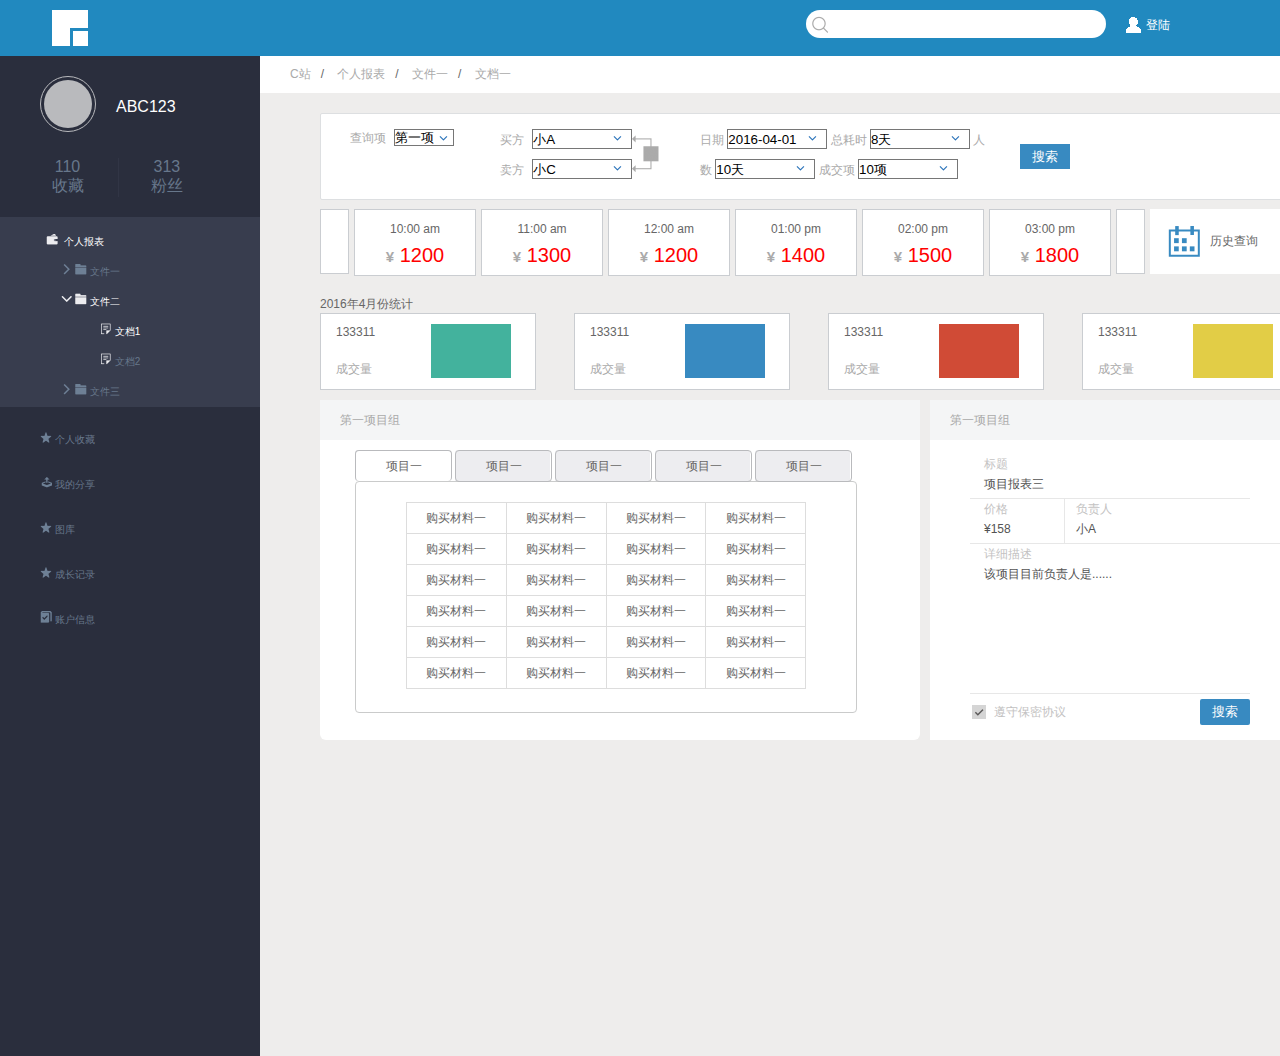
<file: IFE/task1_7/index.html>
<!DOCTYPE html>
<html>
<head>
	<title>使用HTML/CSS实现一个复杂页面</title>
	<meta charset="utf-8">
	<link rel="stylesheet" type="text/css" href="css/main.css">
	<link rel="stylesheet" type="text/css" href="css/reset.css">
</head>
<body>
<header class="header">
	<div class="inheader">
		<div class="logo clearfix">
			<img src="image/logo.png">
		</div>
		<div class="searchbar clearfix">
			<input type="text" ><a href="#">登陆</a>
		</div>
	</div>
</header>
<section>
	<div class="section-left" >
		<div class="section-left-top ">
			<div class="circle clearfix"><span></span></div>
			<strong>ABC123</strong>
			<div class="slt-list">
			<ul>
				<li>
					<p>110</p>
					<p>收藏</p>
				</li>
				<li>
					<p>313</p>
					<p>粉丝</p>
				</li>
			</ul>
			</div></div>
		<div class="section-left-centre">
		    <p class="words-white">
		    	<span class="slc-1"></span>个人报表
		    </p>
			<ul>
				<li>
					<span class="slc-2"></span>
					<span class="slc-3"></span>
					<strong>文件一</strong></li>
				<li>
					<span class="slc-4"></span>
					<span class="slc-5"></span>
					<strong class="words-white">文件二</strong>
					<ul class="special-1">
						<li>
							<span class="slc-6"></span>
							<strong class="words-white">文档1</strong>
						</li>
				     	<li>
							<span class="slc-7"></span>
							<strong>文档2</strong>
						</li>
					</ul>
				</li>
				<li>
					<span class="slc-8"></span>
					<span class="slc-9"></span>
					<strong>文件三</strong>
				</li>
			</ul>
		</div>
		<div class="section-left-bottom">
			<ul>
				<li>
					<span class="slb-1"></span>
					个人收藏				
				</li>
				<li>
					<span class="slb-2"></span>
					我的分享				
				</li>
				<li>
					<span class="slb-3"></span>
					图库				
				</li>
				<li>
					<span class="slb-4"></span>
					成长记录				
				</li>
				<li>
					<span class="slb-5"></span>
					账户信息				
				</li>
			</ul></div></div>
	<div class="section-right">
		<div class="section-right-header">
			<a href="#">C站</a>/
			<a href="#">个人报表</a>/
			<a href="#">文件一</a>/
			<a href="#">文档一</a></div>
		<div class="section-right-main">
			<div class="sr-1">
				<form>
					<div class="sr-11">
						<span>查询项</span>
						<select>
							<option>第一项</option>
						</select></div>
					<div class="sr-12">
						<div>
							<span>买方</span>
							<select>
								<option>小A</option>
							</select>
							<span>卖方</span>
							<select>
								<option>小C</option>
							</select></div></div>
					<div class="sr-13">
						<span>日期</span>
						<select>
							<option>2016-04-01</option>
						</select>
						<span>总耗时</span>
						<select>
							<option>8天</option>
						</select>
						<span>人数</span>
						<select>
							<option>10天</option>
						</select>
						<span>成交项</span>
						<select>
							<option>10项</option>
						</select></div>
					<div class="sr-14">
						<button>搜索</button>
					</div>
				</form></div>
			<div class="sr-2 clearfix">
				<div class="sr-21" >
					<button></button>
					<ul>
						<li>
							<time>10:00 am</time>
							<strong>
								<b>¥</b>
								1200
							</strong></li>
						<li>
							<time>11:00 am</time>
							<strong>
								<b>¥</b>
								1300
							</strong></li>
						<li>
							<time>12:00 am</time>
							<strong>
								<b>¥</b>
								1200
							</strong></li>
						<li>
							<time>01:00 pm</time>
							<strong>
								<b>¥</b>
								1400
							</strong></li>
						<li>
							<time>02:00 pm</time>
							<strong>
								<b>¥</b>
								1500
							</strong></li>
						<li>
							<time>03:00 pm</time>
							<strong>
								<b>¥</b>
								1800
							</strong></li></ul>
					<button></button>
				</div>
				<div class="sr-22">历史查询</div></div>
			<div class="sr-3 clearfix">
				<p>2016年4月份统计</p>
				<ul>
					<li>
						<span>
							<p>133311</p>
							<p>成交量</p>
						</span>
						<span class="special-2"></span>
					</li>
					<li>
						<span>
							<p>133311</p>
							<p>成交量</p>
						</span>
						<span class="special-3"></span>
					</li>
					<li>
						<span>
							<p>133311</p>
							<p>成交量</p>
						</span>
						<span class="special-4"></span>
					</li>
					<li>
						<span>
							<p>133311</p>
							<p>成交量</p>
						</span>
						<span class="special-5"></span>
					</li>
				</ul></div>
			<div class="sr-4">
				<div class="sr-41">
					<p>第一项目组</p>
					<ul>
						<li>
							<input type="radio" name="tabs" id="tab1">
							<label for="tab1" id="sr-41-tab1">项目一</label>
							<div class="sr-41-border">
								<table border="1" bordercolor="#ddd">
									<tr>
                          <td>购买材料一</td>
                          <td>购买材料一</td>
                          <td>购买材料一</td>
                          <td>购买材料一</td>
                        </tr>
                          <tr>
                          <td>购买材料一</td>
                          <td>购买材料一</td>
                          <td>购买材料一</td>
                          <td>购买材料一</td>
                        </tr>
                          <tr>
                          <td>购买材料一</td>
                          <td>购买材料一</td>
                          <td>购买材料一</td>
                          <td>购买材料一</td>
                        </tr>
                          <tr>
                          <td>购买材料一</td>
                          <td>购买材料一</td>
                          <td>购买材料一</td>
                          <td>购买材料一</td>
                        </tr>
                          <tr>
                          <td>购买材料一</td>
                          <td>购买材料一</td>
                          <td>购买材料一</td>
                          <td>购买材料一</td>
                        </tr>
                          <tr>
                          <td>购买材料一</td>
                          <td>购买材料一</td>
                          <td>购买材料一</td>
                          <td>购买材料一</td>
                        </tr>
								</table>
							</div>
						</li>
						<li>
							<input type="radio" name="tabs" id="tab2">
							<label for="tab2">项目一</label>
						</li>
						<li>
							<input type="radio" name="tabs" id="tab3">
							<label for="tab3">项目一</label>
						</li>
						<li>
							<input type="radio" name="tabs" id="tab4">
							<label for="tab4">项目一</label>
						</li>
						<li>
							<input type="radio" name="tabs" id="tab5">
							<label for="tab5">项目一</label>
						</li></ul></div>
				<div class="sr-42">
					<h3>第一项目组</h3>
					<div class="detailed_content">
						<ul>
                  <li>
                    <span>标题</span>
                    <p>项目报表三</p>
                  </li>
                  <li>
                    <div>
                      <span>价格</span>
                      <p>¥158</p>
                    </div>
                    <div>
                      <span>负责人</span>
                      <p>小A</p>
                    </div>
                  </li>
                  <li>
                    <span>详细描述</span>
                    <p>该项目目前负责人是......</p>
                  </li>
                  <li>
                    <form action="" class="clearfix">
                      <label><input type="checkbox" checked><span>遵守保密协议</span></label>
                      <input type="submit" value="搜索">
                    </form>
                  </li>
                </ul>
					</div>
				</div>
			</div>
			<div class="sr-5"></div>
		</div>
	</div>
</section>




</body>
</html>
</file>
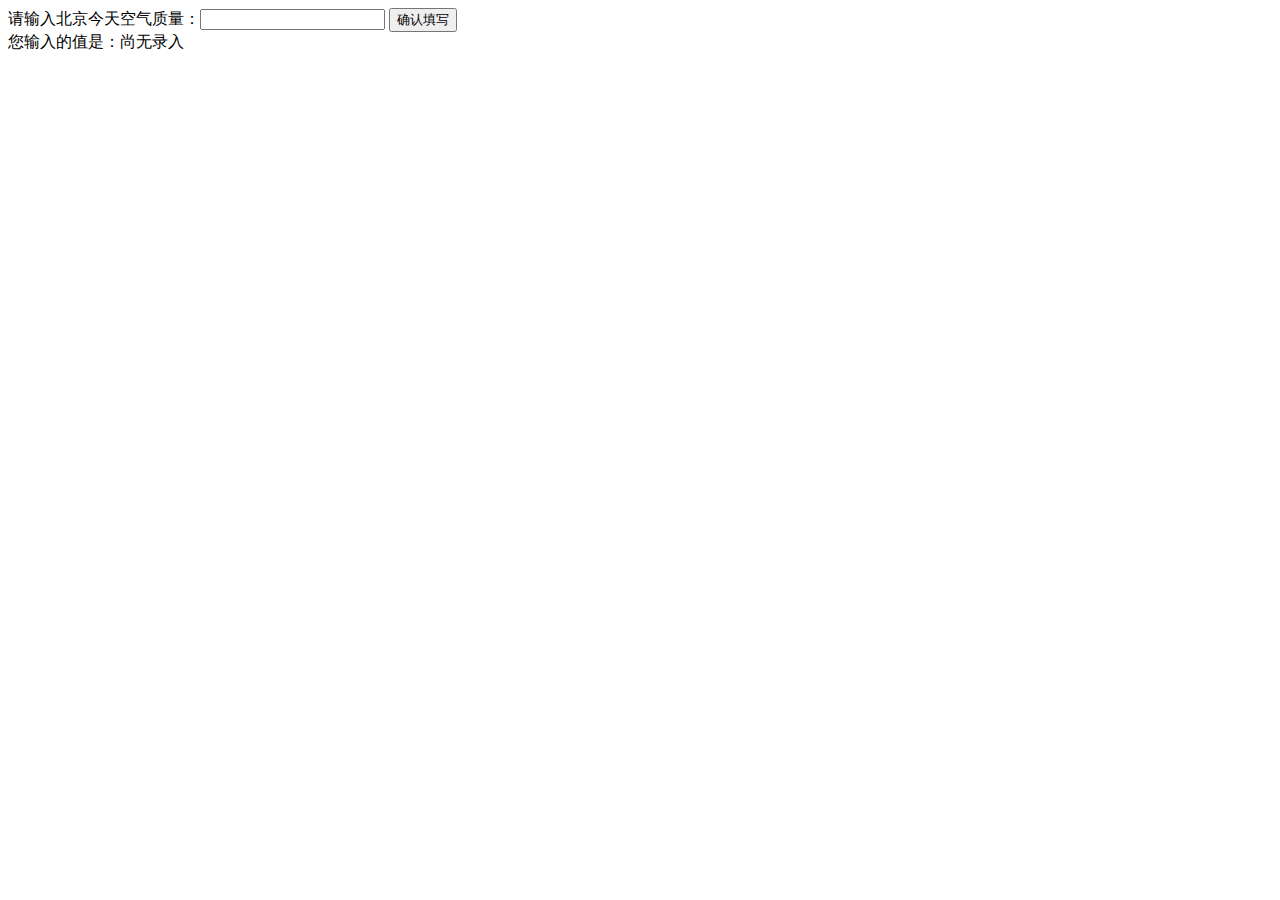
<file: IFE/task2_1/index.html>
<!DOCTYPE html>
<html>
  <head>
    <meta charset="utf-8">
    <title>IFE JavaScript Task 01</title>
  </head>
<body>

  <label>请输入北京今天空气质量：<input id="aqi-input" type="text"></label>
  <button id="button">确认填写</button>

  <div>您输入的值是：<span id="aqi-display">尚无录入</span></div>

<script type="text/javascript">

(function() {
  /*	
  在注释下方写下代码
  给按钮button绑定一个点击事件
  在事件处理函数中
  获取aqi-input输入的值，并显示在aqi-display中
  */
  

  var input = document.getElementById("aqi-input");
  var button = document.getElementById("button");
  var span = document.getElementById("aqi-display");
        
  input.onkeypress = function(e){
  	if (e.keyCode == 13) {
  		button.click();
  	}

  button.onclick = function(e){
  	var inputValue = input.value;
  	span.innerHTML = isNaN(inputValue) || inputValue <= 0 ? "请输入正数" : inputValue;
        };
  }
  
})();

</script>
</body>
</html>
</file>
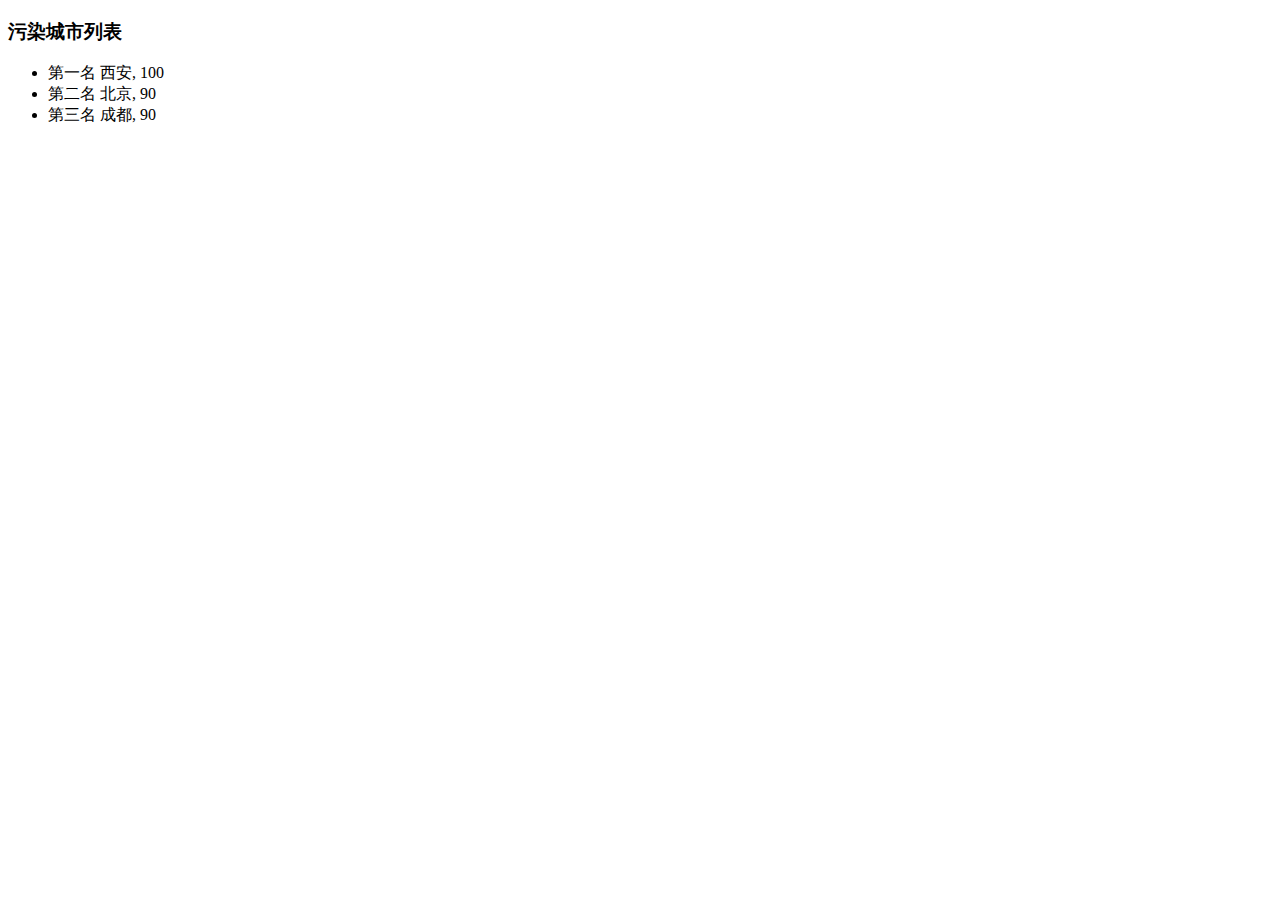
<file: IFE/task2_2/index.html>
<!DOCTYPE html>
<html>
  <head>
    <meta charset="utf-8">
    <title>IFE JavaScript Task 01</title>
  </head>
<body>

  <h3>污染城市列表</h3>
  <ul id="aqi-list">
<!--   
    <li>第一名：福州（样例），10</li>
  	<li>第二名：福州（样例），10</li> -->
  </ul>

<script type="text/javascript">

var aqiData = [
  ["北京", 90],
  ["上海", 50],
  ["福州", 10],
  ["广州", 50],
  ["成都", 90],
  ["西安", 100]
];

(function () {

  /*
  在注释下方编写代码
  遍历读取aqiData中各个城市的数据
  将空气质量指数大于60的城市显示到aqi-list的列表中
  */

     var rank = ['第一名','第二名','第三名','第四名','第五名'];
     for(var i=0; i<aqiData.length; i++){
     	if(aqiData[i][1]>60){
     		var otest = document.getElementById("aqi-list");
     		var newNode = document.createElement("li");
     		newNode.innerHTML = aqiData[i][0]+ ", "+aqiData[i][1];
     		otest.appendChild(newNode);
     	}
     }

     var oli = otest.getElementsByTagName('li');
     var arr=[];
     for(var i=0; i<oli.length; i++){
     	arr[i] = oli[i];
     }
     arr.sort(function(li1,li2){
     	var n1 = parseInt(li1.innerHTML.substring(3));        
     	var n2 = parseInt(li2.innerHTML.substring(3));
     	return n2-n1;
     })

     for(var i=0;i<arr.length;i++){
     	otest.appendChild(arr[i]);
     }

     for(var i=0; i<arr.length;i++){
          var x=otest.getElementsByTagName('li')[i].innerHTML
          otest.getElementsByTagName('li')[i].innerHTML = rank[i] +" " + x;

	}
    //方案二

    // var oList = document.getElementById("aqi-list");
    //     var arr = ["一","二","三","四","五"];
    //     //sort 从大到小
    //     aqiData.sort(function(a,b){
    //       return b[1]-a[1];
    //     });
    //     oList.innerHTML = "";
    //     for(var i=0;i<aqiData.length;i++){
          
    //       if(aqiData[i][1]>60){
    //         var oLi = document.createElement("li");
    //         oLi.innerHTML = '第'+arr[i]+'名：'+aqiData[i][0]+','+aqiData[i][1];
    //         oList.appendChild(oLi);
    //       }
    //     }

})();

</script>
</body>
</html>
</file>
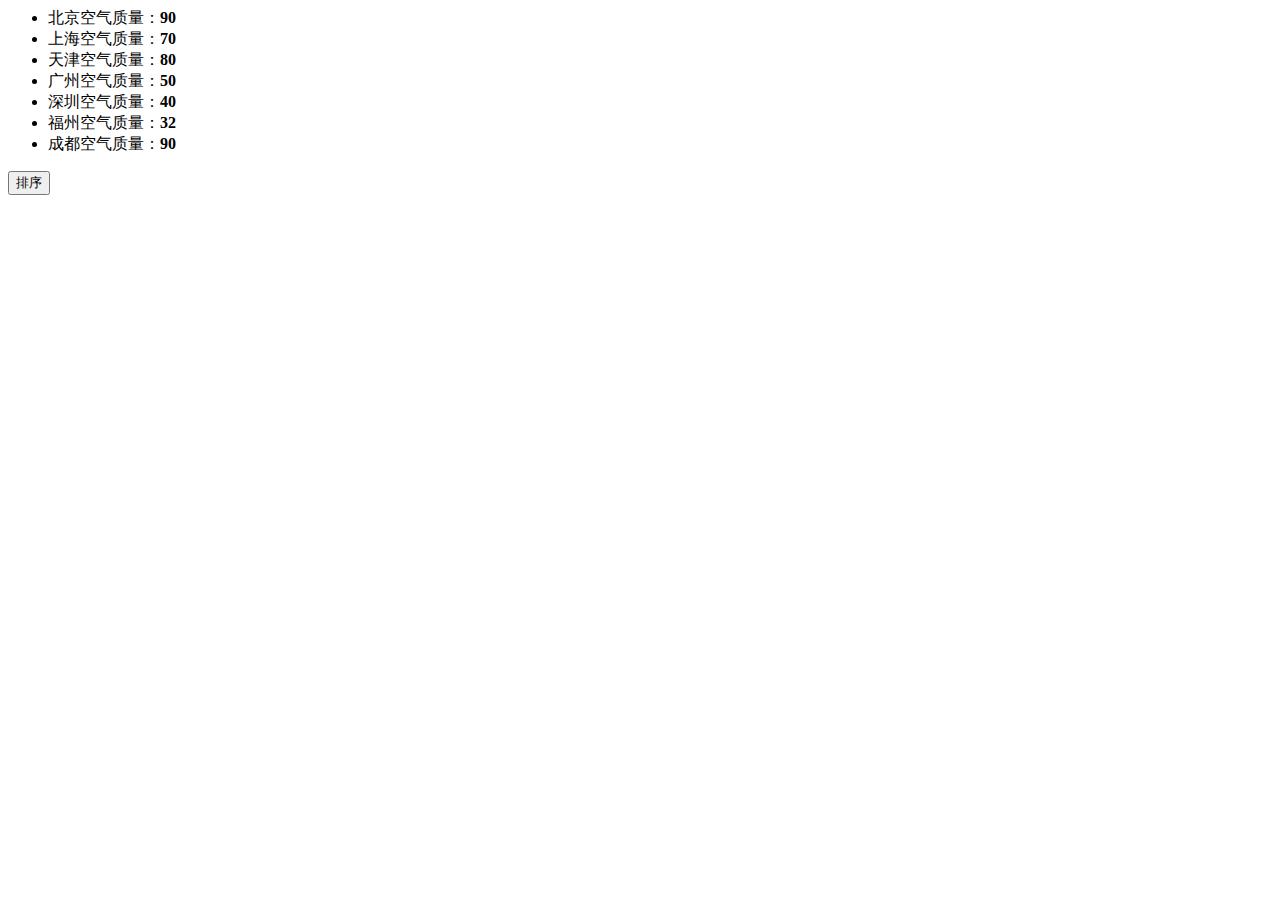
<file: IFE/task2_3/index.html>
<!DOCTYPE>
<html>
  <head>
    <meta charset="utf-8">
    <title>IFE JavaScript Task 01</title>
  </head>
<body>

  <ul id="source">
    <li>北京空气质量：<b>90</b></li>
    <li>上海空气质量：<b>70</b></li>
    <li>天津空气质量：<b>80</b></li>
    <li>广州空气质量：<b>50</b></li>
    <li>深圳空气质量：<b>40</b></li>
    <li>福州空气质量：<b>32</b></li>
    <li>成都空气质量：<b>90</b></li>
  </ul>

  <ul id="resort">
    <!-- 
    <li>第一名：北京空气质量：<b>90</b></li>
    <li>第二名：北京空气质量：<b>90</b></li>
    <li>第三名：北京空气质量：<b>90</b></li>
     -->

  </ul>

  <button id="sort-btn">排序</button>

<script type="text/javascript">

/**
 * getData方法
 * 读取id为source的列表，获取其中城市名字及城市对应的空气质量
 * 返回一个数组，格式见函数中示例
 */
function getData() {
  /*
  coding here
  */

  /*
  data = [
    ["北京", 90],
    ["北京", 90]
    ……
  ]
  */
    var ul = document.getElementById("source");
    var li = ul.getElementsByTagName("li");
    var data = [];
    var str = ""
    for(var i=0; i<li.length; i++){
    	data[i] = [];
    	str = li[i].innerHTML;
    	data[i][0] = str.substring(0,2);
    	data[i][1] = li[i].getElementsByTagName("b")[0].innerHTML;
    }

  return data;

}

/**
 * sortAqiData
 * 按空气质量对data进行从小到大的排序
 * 返回一个排序后的数组
 */
function sortAqiData(data) {
	data.sort(function(a,b){
		return b[1] - a[1];
	});
	return data;
}

/**
 * render
 * 将排好序的城市及空气质量指数，输出显示到id位resort的列表中
 * 格式见ul中的注释的部分
 */
function render(data) {
	var num = ['一','二','三','四','五','六','七'];
	for(var i=0; i<data.length; i++){
		var resor = document.getElementById("resort");
		var newNode = document.createElement("li");
		newNode.innerHTML = "第" + num[i] +"名:" +data[i][0]+"空气质量：" + data[i][1];
		resor.appendChild(newNode);
	}
}

function btnHandle() {
  var aqiData = getData();
  aqiData = sortAqiData(aqiData);
  render(aqiData);
}


function init() {
  var button = document.getElementById("sort-btn");
  button.onclick = function(){
  	btnHandle();
  	alert(123);
  }
  // 在这下面给sort-btn绑定一个点击事件，点击时触发btnHandle函数
  
}

init();

</script>
</body>
</html>
</file>
<file: IFE/task1_7/css/main.css>
.header{height:56px;background:#2189bf; width: 1300px}
.inheader{padding: 0 0}
.logo{float: left; padding-left: 4%;padding-top: 10px}
section{width: 1500px;}
.searchbar{float: right; padding-top: 10px; padding-right: 10%}
.searchbar input{width: 300px; height: 28px; border-radius: 15px;background:#FFF url(../image/zoom.png) no-repeat 6px 6px;}
.searchbar a{display:inline-block; line-height:28px; color:white;margin-left: 20px; padding-left: 20px; background:#2189bf url(../image/login.png) no-repeat 0 6px;}
.section-left{width:260px; height: 1000px; background-color:#2a2e3d;color: #67778b; float: left;}
.section-left-top{padding-left: 20px; padding-top: 20px}
.circle{float: left; width: 54px;height: 54px;border-radius: 50%; border: 1px solid #b9babd;margin:0 20px}
.circle span{width: 48px; height: 48px; border-radius: 50%;background-color:#b9babd;display: inline-block;margin-top: 3px;margin-left: 3px}
.section-left-top strong{line-height: 62px;font-size: 16px;color: #FFF}
.slt-list{padding-top: 20px;padding-bottom: 20px;}
.slt-list li{display: inline-block; color: #67778b;font-size:16px;width: 95px;text-align: center;}
.slt-list li:nth-child(2){border-left: 1px solid #313545}

.section-left-centre{background-color: #383d4e; padding-left: 40px;padding-top: 10px; font-size: 10px;line-height: 30px}
.se.section-left-centre span{display:block; width: 10px; height: 10px;padding-left: 5px}
.words-white{color: #FFF}
.section-left-centre ul{padding-left: 20px}
.section-left-centre ul .special-1{padding-left: 40px}
.slc-1{display: inline-block; background: url(../image/file_open.png)  no-repeat center;  height: 12px;width: 12px; padding-right:12px }
.slc-2{display: inline-block; background: url(../image/close_arrow.png) no-repeat center; height: 12px;width: 12px;}
.slc-3{display: inline-block; background: url(../image/file_close.png)  no-repeat center;  height: 12px;width: 12px; }
.slc-4{display: inline-block; background: url(../image/open_arrow.png)  no-repeat center;  height: 12px;width: 12px; }
.slc-5{display: inline-block; background: url(../image/file_cur.png)  no-repeat center;  height: 12px;width: 12px; }
.slc-6{display: inline-block; background: url(../image/doc_open.png)  no-repeat center;  height: 12px;width: 12px; }
.slc-7{display: inline-block; background: url(../image/doc_open.png)  no-repeat center;  height: 12px;width: 12px; }
.slc-8{display: inline-block; background: url(../image/close_arrow.png) no-repeat center; height: 12px;width: 12px;}
.slc-9{display: inline-block; background: url(../image/file_close.png)  no-repeat center;  height: 12px;width: 12px; }

.section-left-bottom{ padding-left: 40px;padding-top: 10px; font-size: 10px;line-height: 45px}
.slb-1{display: inline-block; background: url(../image/star.png)  no-repeat center;  height: 12px;width: 12px; }
.slb-2{display: inline-block; background: url(../image/share.png)  no-repeat center;  height: 12px;width: 12px; }
.slb-3{display: inline-block; background: url(../image/star.png)  no-repeat center;  height: 12px;width: 12px; }
.slb-4{display: inline-block; background: url(../image/star.png)  no-repeat center;  height: 12px;width: 12px; }
.slb-5{display: inline-block; background: url(../image/user_info.png)  no-repeat center;  height: 12px;width: 12px; }

.section-right {float:left; width: 1040px; height: auto;}
.section-right-header {padding-left: 20px;font-size: 12px; padding: 10px 0px 10px 20px;background-color: #FFF}
.section-right-header a{display: inline-block; color: #aaa; padding: 0 10px}

.section-right-main {padding: 20px 0 0 60px;}

.sr-1{border:1px solid #dddfe1; height: 70px; background:#FFF; padding-top: 15px; padding-left: 29px; margin-bottom: 9px; border-radius: 2px;}
.sr-11{float: left;width: 120px; height: 70px; padding-right: 30px;}
.sr-11 span{color: #aaa; font-size: 12px; padding-right: 5px;}
.sr-11 select{background: url(../image/blue_arrow.png) no-repeat 90% 6px; -webkit-appearance:none; width: 60px}
.sr-12{float: left;width: 140px; padding-right: 30px; background:url(../image/change.png) no-repeat 92% 6px; margin-right: 30px}
.sr-12 span{color: #aaa; font-size: 12px; padding-right: 5px;}
.sr-12 select{background: url(../image/blue_arrow.png) no-repeat 90% 6px; -webkit-appearance:none; width: 100px; height: 20px; margin-bottom: 10px;}
.sr-13 span{color: #aaa; font-size: 12px;}
.sr-13{float: left;width:290px; padding-right: 30px;}
.sr-13 select{background: url(../image/blue_arrow.png) no-repeat 90% 6px; -webkit-appearance:none; width: 100px; height: 20px; margin-bottom: 10px;}
.sr-14 button{background: #388ac1; color: #FFF; width: 50px; height: 25px; margin-top: 15px;}
.sr-2{margin-bottom: 20px}
.sr-21{width: 1000px}
.sr-21 button:nth-child(1){text-indent: -9999px;width: 29px; height: 65px;background: #FFF;border: 1px solid #cacdd1;float: left;}
.sr-21 button:nth-child(3){text-indent: -9999px;width: 29px; height: 65px;background: #FFF;border: 1px solid #cacdd1;float: left; margin-left: 5px}
.sr-21 li{width: 120px;height: 53px;float: left; padding-top: 12px; background: #FFF;margin-left: 5px;border: 1px solid #cacdd1;}
.sr-21 time{display: block; text-align: center; width: 120px}
.sr-21 strong{display: block;text-align: center;color: #F00;font-size: 20px;line-height: 38px;}
.sr-21 b{color: #aaa;font-size: 15px}
.sr-22 {width: 88px; line-height: 65px;background: #FFF;float: left;margin-left: 5px;background: #fff url(../image/history.png) no-repeat 18px 17px; padding-left: 60px}
.sr-3 li{width: 214px; height: 75px; float: left; background: #FFF;margin-right: 38px;border: 1px solid #cacdd1;}
.sr-3 li:nth-child(4){margin-right: 0}
.sr-3 li p{line-height: 37px;padding-left: 15px}
.sr-3 li p:last-child{color: #aaa}
.sr-3 span:first-child{height: 74px; display: block;width: 100px;float: left;}
 .special-2{background: #43b29d;height: 54px;width: 80px;margin: 10px;float: left;}
 .special-3{background: #388ac1;height: 54px;width: 80px;margin: 10px;float: left;}
 .special-4{background: #d04b36;height: 54px;width: 80px;margin: 10px;float: left;}
 .special-5{background: #e2cd46;height: 54px;width: 80px;margin: 10px;float: left;}

.sr-4{padding-top: 10px; }
.sr-41 p{background: #f4f5f6; line-height: 40px; color: #AAA; padding-left: 20px;}
.sr-41{width: 600px; height: 340px; background: #FFF;border-radius: 6px; float: left; margin-right: 10px;}
.sr-41 ul{padding-left: 30px; padding-top: 10px;}
.sr-41 li{float: left;line-height: 30px;width: 95px;margin-left: 5px; background: #ededf0; text-align: center; border-radius: 3px;}
/*.sr-41 li:first-child{background: #FFF;border: 1px solid #cacbcb; border-bottom: none;}*/
.sr-41 input{display: none;}
.sr-41 label{ width: 95px; position: relative; display: block;border: 1px solid #b9babd;border-radius: 4px;}
#sr-41-tab1{border-bottom: none; background: #FFF;height: 30px;}
.sr-41-border{display: block; background: #red; width: 400px; height: 190px;position: absolute; border: 1px solid #cacbcb; padding: 20px 50px 20px; border-radius: 4px;}
.sr-41 td{width: 105px; border-color: #DDD;}
.sr-41 table{border-color: #DDD;}

.sr-42 {width: 360px; height: 340px; background: #FFF; float: left;}
.sr-42 h3{background: #f4f5f6;line-height: 40px; padding-left: 20px; color: #AAA}

.detailed_content{padding-top:14px;overflow: hidden;line-height: 20px;color:#535353;}
.detailed_content span{color:#c3c2c2;display: block;}
.detailed_content ul{margin:0 auto;width:280px;}
.detailed_content li{border-bottom:1px solid #e7e7e7;padding-bottom:4px;padding-left: 14px;}
.detailed_content li:nth-child(2){margin-right: -35px;padding-bottom: 0;overflow: hidden;}
.detailed_content li:nth-child(2) div{float:left;padding-left:11px;padding-bottom: 4px;}
.detailed_content li:nth-child(2) div:nth-child(1){width:80px;border-right:1px solid #e7e7e7;padding-left: 0;}
.detailed_content li:nth-child(3){height:145px;}
.detailed_content li:nth-child(4){padding-top: 5px;border: 0;padding-left: 2px;}
.detailed_content form label{float:left;line-height: 26px;cursor: pointer;}
.detailed_content form label input{vertical-align: sub;margin-right: 8px;-webkit-appearance:none;-moz-appearance:none;width:14px;height:14px;background: #d5d5d5;outline: none;cursor: pointer;}
.detailed_content form label input:checked{background:#d5d5d5 url(../image/gou.png) no-repeat center; }
.detailed_content form span{display: inline-block;}
.detailed_content form input[type="submit"]{float:right;width:50px;height:26px;line-height: 26px;text-align: center;background:#388ac1;color:#fff;border-radius: 2px;cursor: pointer;}
.detailed_content form input[type="submit"]:hover{background: #236b9b;}
</file>
